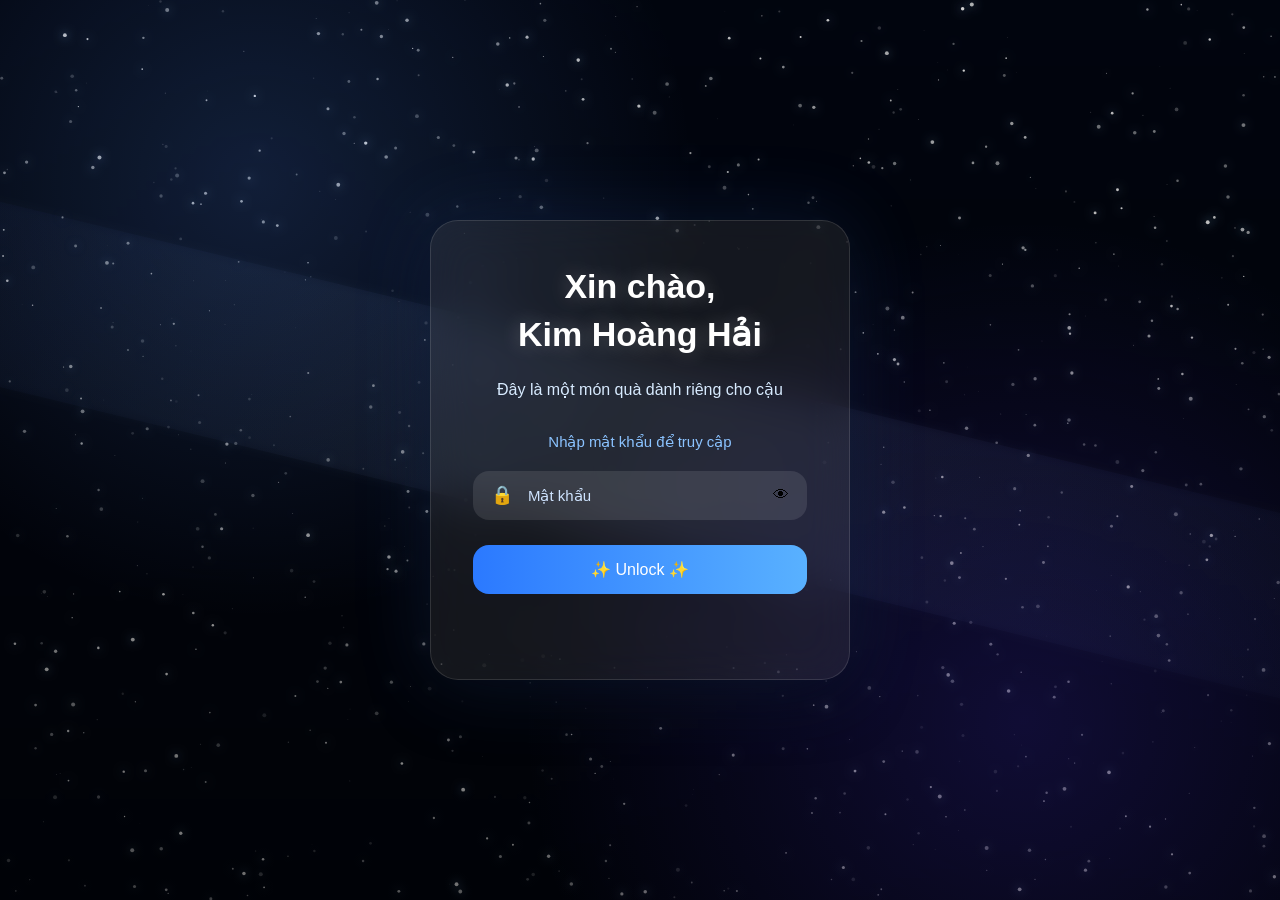
<file: index.html>
<!DOCTYPE html>
<html lang="vi">

<head>
    <meta charset="UTF-8">
    <meta name="viewport" content="width=device-width, initial-scale=1.0">
    <title>A GIFT FOR U</title>

    <link rel="stylesheet" href="style.css">
</head>

<body>

    <!-- Nền Galaxy -->
    <canvas id="galaxy"></canvas>

    <!-- Lớp phủ -->
    <div class="overlay"></div>

    <!-- Khung đăng nhập -->
    <div class="login-box">

        <h1>Xin chào,<br>Kim Hoàng Hải</h1>

        <p class="subtitle">
            Đây là một món quà dành riêng cho cậu
        </p>

        <p class="hint">
            Nhập mật khẩu để truy cập
        </p>

        <div class="input-group">

            <span class="lock">🔒</span>

            <input
                id="password"
                type="password"
                placeholder="Mật khẩu"
                autocomplete="off">

            <span id="toggle">👁</span>

        </div>

        <button id="unlockBtn">
            ✨ Unlock ✨
        </button>

        <div id="message"></div>

    </div>

    <!-- Màn hình khi nhập đúng -->

    <div id="success">

        <div class="success-content">

            <div class="star">
                ✦
            </div>

            <h2>ACCESS GRANTED</h2>

            <p>Loading your surprise...</p>

        </div>

    </div>

    <script src="script.js"></script>

</body>

</html>
</file>
<file: style.css>
/* ===========================
   RESET
=========================== */

*{
    margin:0;
    padding:0;
    box-sizing:border-box;
}

html,
body{

    width:100%;
    height:100%;
    overflow:hidden;

    font-family:"Segoe UI",sans-serif;

    background:#020611;

}

/* ===========================
   CANVAS
=========================== */

#galaxy{

    position:fixed;

    inset:0;

    width:100%;
    height:100%;

    z-index:0;

}

/* ===========================
   NỀN TỐI
=========================== */

.overlay{

    position:fixed;

    inset:0;

    background:

    radial-gradient(circle at 20% 20%,
    rgba(90,150,255,.18),
    transparent 35%),

    radial-gradient(circle at 80% 80%,
    rgba(90,60,255,.18),
    transparent 40%),

    linear-gradient(
        180deg,
        rgba(0,0,0,.15),
        rgba(0,0,0,.55)
    );

    z-index:1;

}

/* ===========================
   BODY
=========================== */

body{

    display:flex;

    justify-content:center;

    align-items:center;

}

/* ===========================
   LOGIN
=========================== */

.login-box{

    position:relative;

    z-index:5;

    width:420px;

    max-width:92%;

    padding:42px;

    text-align:center;

    border-radius:28px;

    background:rgba(255,255,255,.08);

    backdrop-filter:blur(22px);

    -webkit-backdrop-filter:blur(22px);

    border:1px solid rgba(255,255,255,.12);

    box-shadow:

    0 0 80px rgba(70,130,255,.15),

    0 20px 60px rgba(0,0,0,.45);

    animation:show 1.2s;

}

@keyframes show{

from{

opacity:0;

transform:

translateY(40px)

scale(.96);

}

to{

opacity:1;

transform:

translateY(0)

scale(1);

}

}

/* ===========================
   TEXT
=========================== */

.login-box h1{

    color:white;

    font-size:34px;

    line-height:1.4;

    text-shadow:

    0 0 20px rgba(255,255,255,.25);

}

.subtitle{

    margin-top:18px;

    color:#d8ebff;

    line-height:1.8;

}

.hint{

    margin-top:28px;

    margin-bottom:20px;

    color:#8bc3ff;

    font-size:15px;

}

/* ===========================
   INPUT
=========================== */

.input-group{

    position:relative;

}

.lock{

    position:absolute;

    left:18px;

    top:50%;

    transform:translateY(-50%);

    font-size:18px;

}

.input-group input{

    width:100%;

    padding:16px 55px;

    border:none;

    outline:none;

    border-radius:16px;

    background:rgba(255,255,255,.1);

    color:white;

    font-size:15px;

    transition:.35s;

}

.input-group input::placeholder{

    color:#cfe4ff;

}

.input-group input:focus{

    box-shadow:

    0 0 20px rgba(100,180,255,.35);

}

#toggle{

    position:absolute;

    right:18px;

    top:50%;

    transform:translateY(-50%);

    cursor:pointer;

    user-select:none;

}

/* ===========================
   BUTTON
=========================== */

button{

    width:100%;

    margin-top:25px;

    padding:15px;

    border:none;

    border-radius:16px;

    background:

    linear-gradient(
        90deg,
        #2b79ff,
        #59b1ff
    );

    color:white;

    font-size:16px;

    cursor:pointer;

    transition:.35s;

}

button:hover{

    transform:translateY(-3px);

    box-shadow:

    0 0 30px rgba(70,170,255,.5);

}

button:active{

    transform:scale(.98);

}

/* ===========================
   MESSAGE
=========================== */

#message{

    height:25px;

    margin-top:18px;

    color:#ffb4b4;

}

/* ===========================
   SHAKE
=========================== */

.shake{

    animation:shake .45s;

}

@keyframes shake{

0%{transform:translateX(0);}
20%{transform:translateX(-8px);}
40%{transform:translateX(8px);}
60%{transform:translateX(-8px);}
80%{transform:translateX(8px);}
100%{transform:translateX(0);}

}

/* ===========================
   ACCESS
=========================== */

#success{

    position:fixed;

    inset:0;

    background:rgba(2,6,15,.94);

    display:flex;

    justify-content:center;

    align-items:center;

    opacity:0;

    visibility:hidden;

    transition:.6s;

    z-index:100;

}

#success.show{

    opacity:1;

    visibility:visible;

}

.success-content{

    text-align:center;

}

.star{

    font-size:75px;

    color:#9ed3ff;

    text-shadow:

    0 0 30px #9ed3ff,

    0 0 60px #9ed3ff;

    animation:pulse 2s infinite;

}

@keyframes pulse{

0%{transform:scale(1);}
50%{transform:scale(1.25);}
100%{transform:scale(1);}

}

.success-content h2{

    color:white;

    margin-top:20px;

    font-size:34px;

    letter-spacing:4px;

}

.success-content p{

    margin-top:15px;

    color:#b8dfff;

}

/* ===========================
   MOBILE
=========================== */

@media(max-width:650px){

.login-box{

padding:30px;

}

.login-box h1{

font-size:28px;

}

}
</file>
